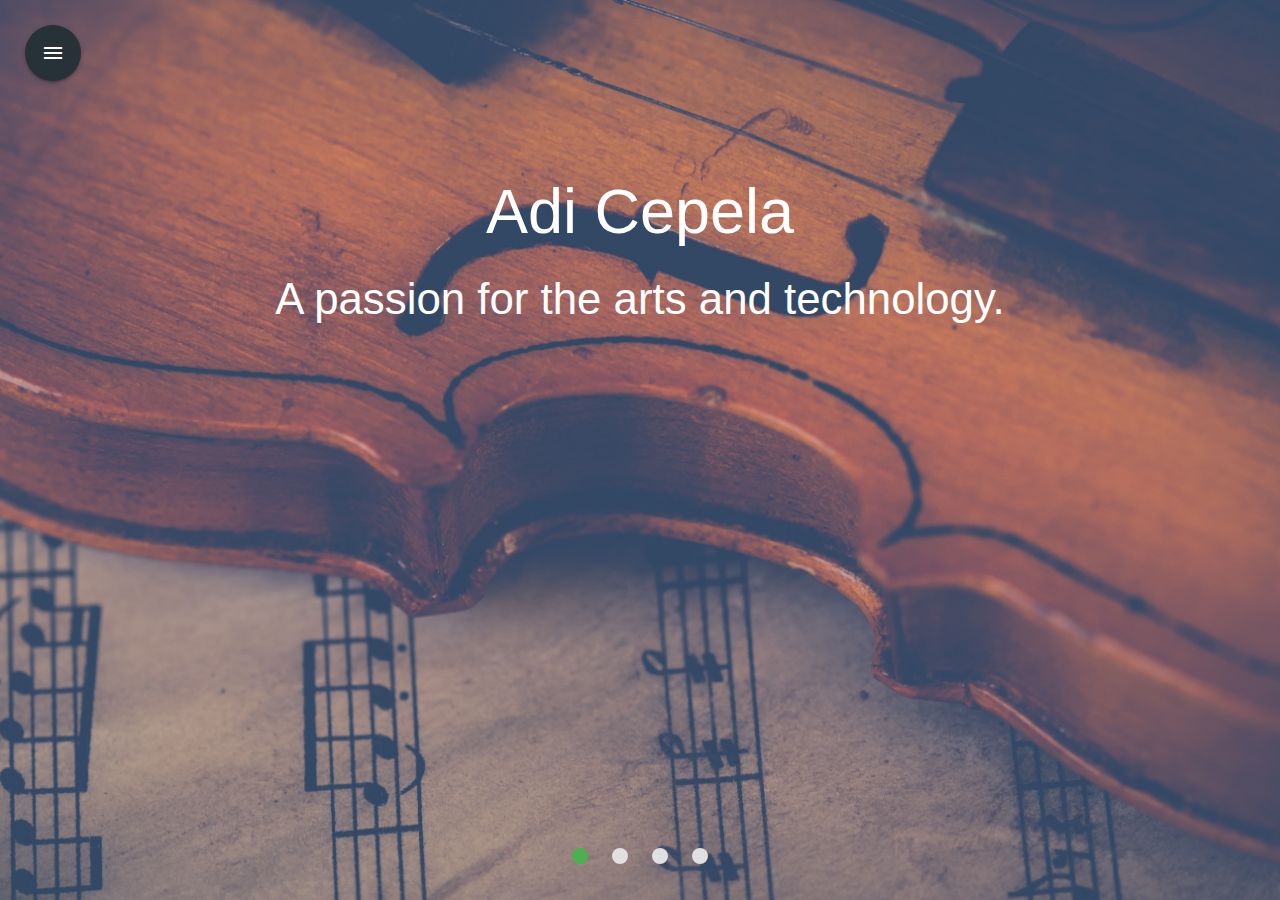
<file: index.html>
<!DOCTYPE html>
<html lang="en">

    <head>
        <meta charset="UTF-8">
        <meta name="viewport" content="width=device-width, initial-scale=1.0">
        <meta http-equiv="X-UA-Compatible" content="ie=edge">
        <meta name="google-site-verification" content="CuPzBscTo7TvY9Q8w09wIt7nE0BIONZhTLdfQtQIjII" />
        <title>Adi Cepela</title>

        <!-- Compiled and minified CSS -->
        <link rel="stylesheet" href="https://cdnjs.cloudflare.com/ajax/libs/materialize/1.0.0/css/materialize.min.css">

        <!-- Compiled and minified JavaScript -->
        <script src="https://cdnjs.cloudflare.com/ajax/libs/materialize/1.0.0/js/materialize.min.js"></script>

        <!-- Add Icons from Materialize -->
        <link href="https://fonts.googleapis.com/icon?family=Material+Icons" rel="stylesheet">

        <link rel="stylesheet" href="./assets/css/style.css">

        <link rel="icon" type="image/png" sizes="32x32" href="./assets/images/favicon-32x32.png">

        <!-- Global site tag (gtag.js) - Google Analytics -->
<script async src="https://www.googletagmanager.com/gtag/js?id=UA-163797833-1"></script>
<script>
  window.dataLayer = window.dataLayer || [];
  function gtag(){dataLayer.push(arguments);}
  gtag('js', new Date());

  gtag('config', 'UA-163797833-1');
</script>

        
    </head>

    <body>


        <ul id="slide-out" class="sidenav">
            <li>
                <div class="user-view">
                    <div class="background">
                        <img id="bckground" src="./assets/images/9449c551dfd05d5a343c6b901d7a5522.jpg">
                    </div>
                    <a href="./assets/images/IMAG1105.jpg" target="_blank"><img class="circle" id="profile" src="./assets/images/IMAG1105.jpg"></a>
                <a href="./about.html"><span class="grey-text text-darken-3 name">Adriana (Adi) Cepela</span></a>
                <a href="./contact.html"><span class="grey-text text-darken-3 email">galan1451@gmail.com</span></a>
                </div>
            </li>
            <li><a class="waves-effect" href="./index.html"><i class="material-icons">home</i>Home</a></li>
            <li><a class="waves-effect" href="./about.html"><i class="material-icons">account_circle</i>About</a></li>
            <li><a class="waves-effect" href="./portfolio.html"><i class="material-icons">palette</i>Portfolio</a></li>
            <li><a class="waves-effect" href="./contact.html"><i class="material-icons">mail</i>Contact</a></li>

            <li>
                <div class="divider"></div>
            </li>
            
            <li>
                    <a class="waves-effect" href="https://www.linkedin.com/in/adriana-cepela-8a8463b0/" target="_blank">
                        <img id="linkdin" src="./assets/images/linkedin.jpg">LinkedIn
                    </a>
                </li>
                <li>
                    <a class="waves-effect" href="https://github.com/acepela5" target="_blank">
                        <img id="github" src="./assets/images/github-icon-whiteCat.png">GitHub
                    </a>
                </li>
                <li>
                    <a class="waves-effect" href="./documents/CepelaResume.pdf" target="_blank">
                        <img id="resume" src="./assets/images/resume-icon-png-19036.png">Resume
                    </a>
                </li>

        </ul>

        <a id="button" href="#" data-target="slide-out"
            class="sidenav-trigger blue-grey darken-4 btn-floating btn-large show-on-large"><i
                class="material-icons">menu</i></a>

        <div class="row">
            <div class="col-sm12">
                <div class="slider fullscreen"> 
                    <ul class="slides">
                        <li>
                            <img src="./assets/images/classic-classical-music-indoors-697672.jpg">
                            <div class="caption center-align">
                                <h1 class="light gery-text text-lighten-3">Adi Cepela</h1>
                                <h3 class="light gery-text text-lighten-3">A passion for the arts and technology.</h3>
                            </div>
                        </li>
                        <li>
                            <img src="./assets/images/close-up-coding-contemporary-1342460.jpg">
                            <div class="caption right-align">
                                <h1 class="light gery-text text-lighten-3">Adi Cepela</h1>
                                <h3 class="light grey-text text-lighten-3">From music to coding</h3>
                            </div>
                        </li>
                        <li>
                            <img src="./assets/images/architecture-building-buildings-1687314.jpg">
                            <div class="caption left-align">
                                <h1>Adi Cepela</h1>
                                <h3 class="light grey-text text-lighten-3">Wandering through<br> the jungles of code.
                                </h3>
                            </div>
                        </li>
                        <li>
                            <img src="./assets/images/beautiful-blooming-bouquet-1083822.jpg">
                            <div class="caption center-align">
                                <h1>Adi Cepela</h1>
                                <h3 class="light grey-text text-lighten-3">Making the world prettier, one website at a
                                    time.
                                </h3>
                            </div>
                        </li>
                    </ul>
                </div>
            </div>
        </div>


        <!-- jquery -->
        <script src="https://cdnjs.cloudflare.com/ajax/libs/jquery/3.2.1/jquery.min.js"></script>
        <!-- Compiled and minified JavaScript -->
        <script src="https://cdnjs.cloudflare.com/ajax/libs/materialize/1.0.0/js/materialize.min.js"></script>

        <script src="./assets/javascript/app.js"></script>

    </body>

</html>
</file>
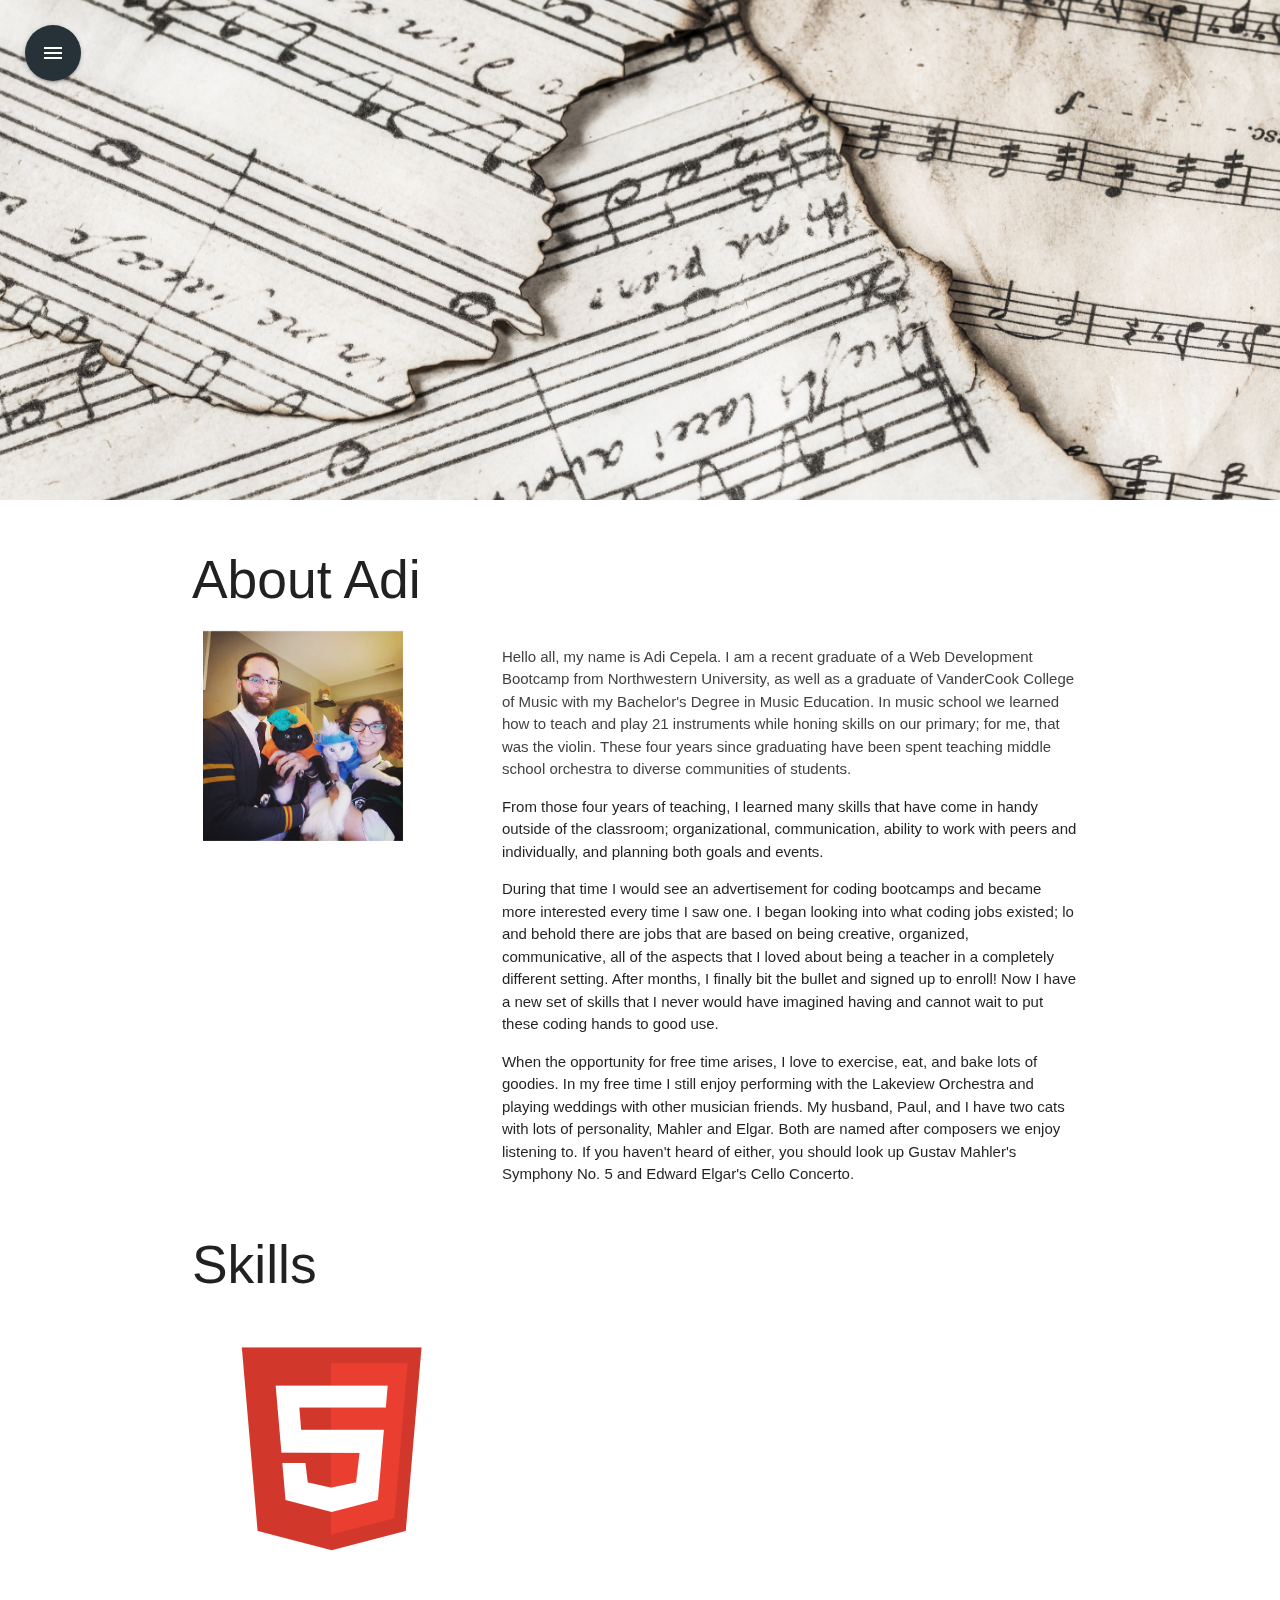
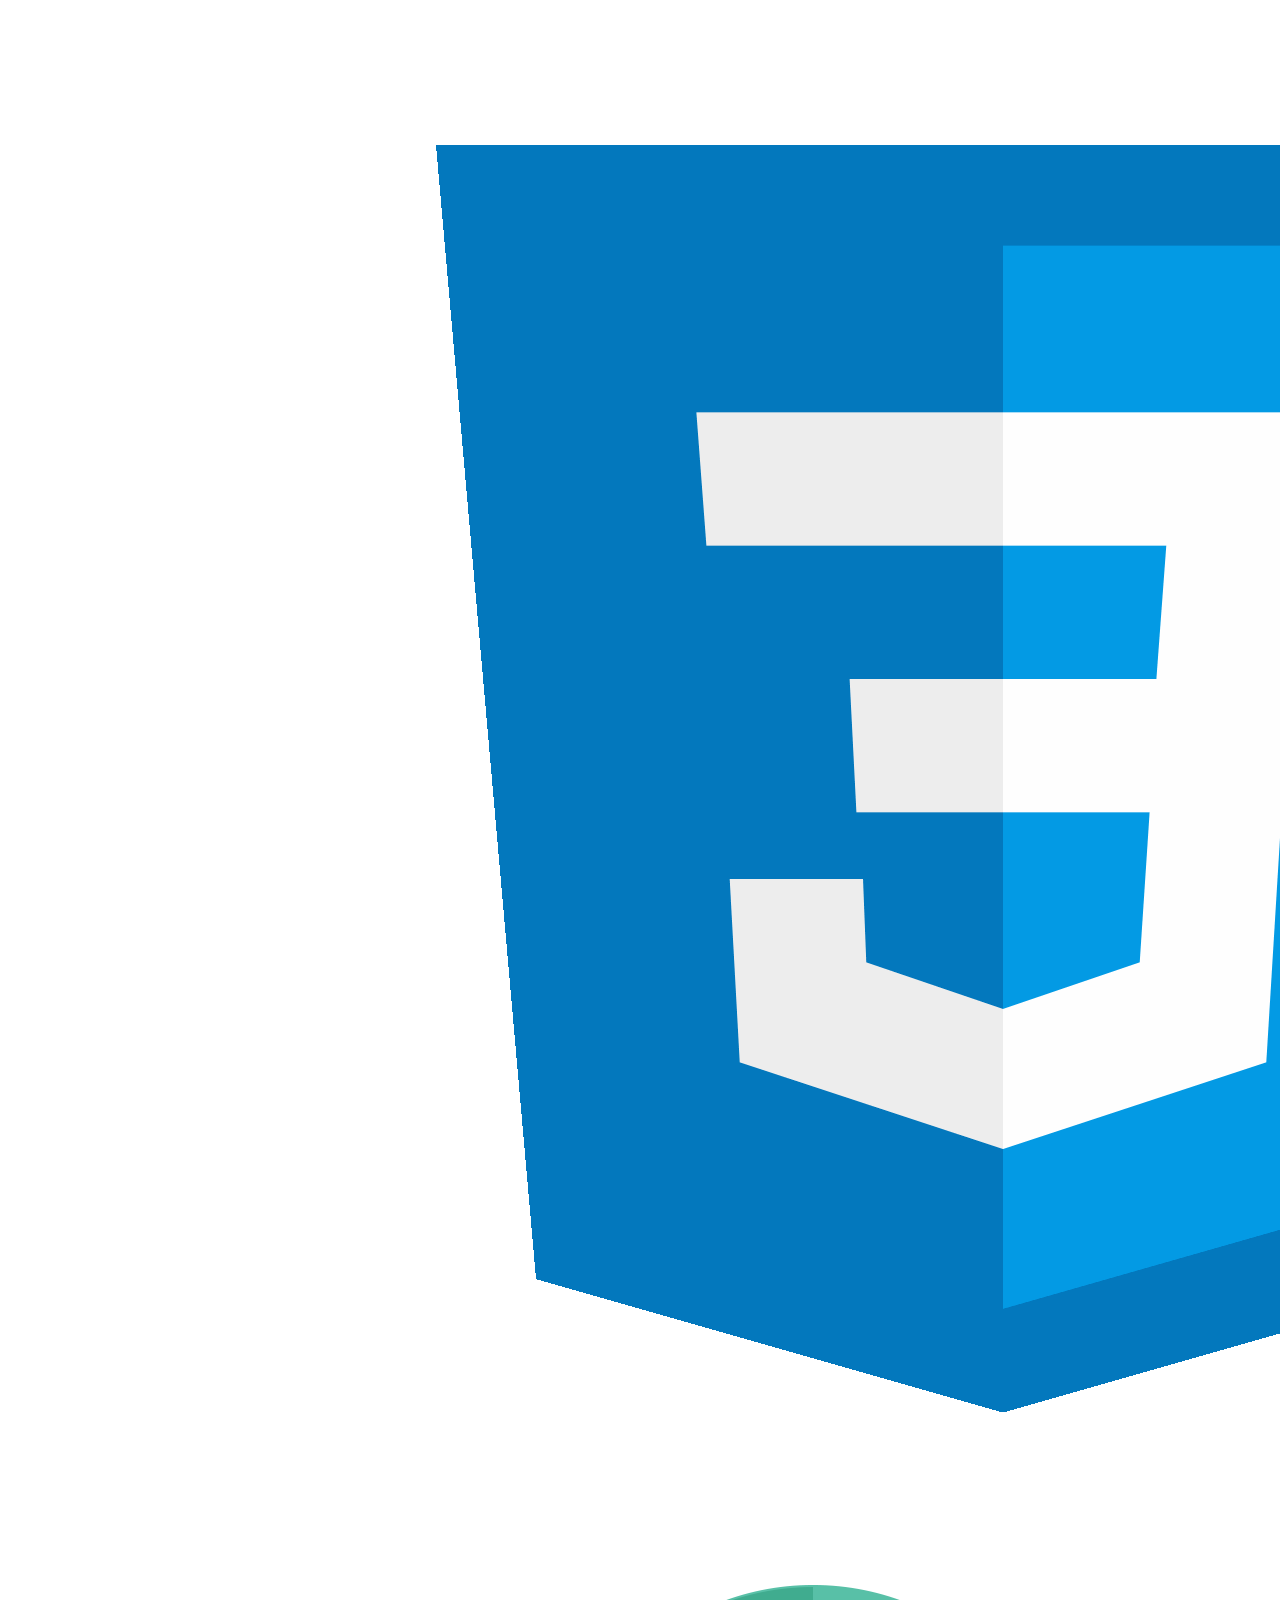
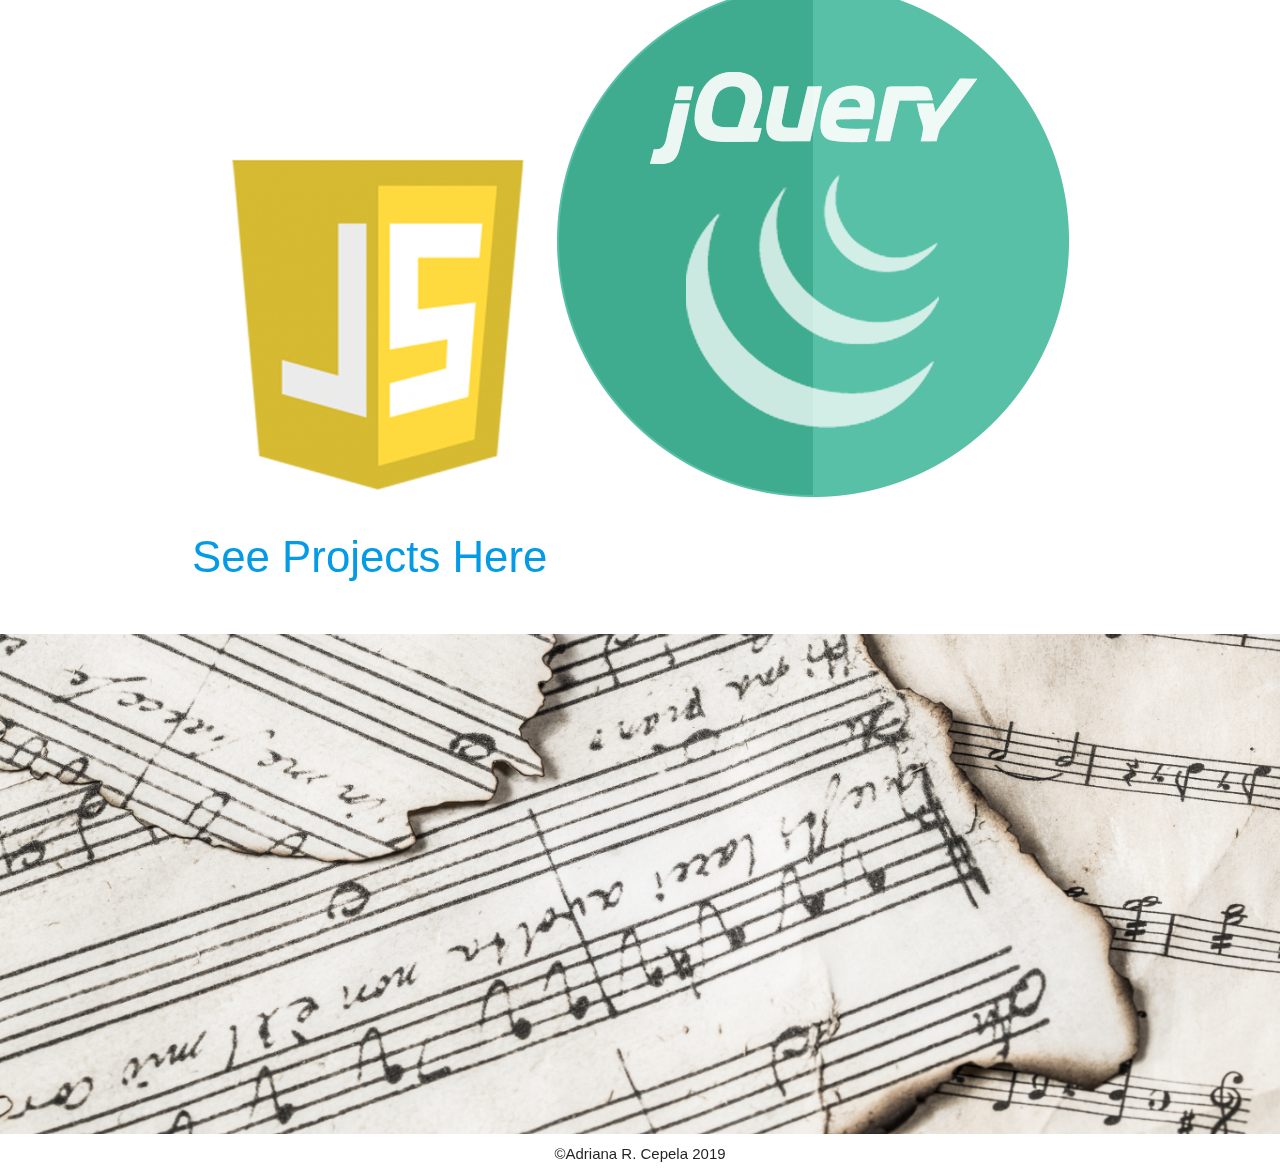
<file: about.html>
<!DOCTYPE html>
<html lang="en">

    <head>
        <meta charset="UTF-8">
        <meta name="viewport" content="width=device-width, initial-scale=1.0">
        <meta http-equiv="X-UA-Compatible" content="ie=edge">
        <title>About</title>

        <link rel="stylesheet" href="./assets/css/style.css">

        <!-- Compiled and minified CSS -->
        <link rel="stylesheet" href="https://cdnjs.cloudflare.com/ajax/libs/materialize/1.0.0/css/materialize.min.css">

        <!-- Compiled and minified JavaScript -->
        <script src="https://cdnjs.cloudflare.com/ajax/libs/materialize/1.0.0/js/materialize.min.js"></script>

        <!-- Add Icons from Materialize -->
        <link href="https://fonts.googleapis.com/icon?family=Material+Icons" rel="stylesheet">

        <link rel="icon" type="image/png" sizes="32x32" href="./assets/images/favicon-32x32.png">

    </head>

    <body>

        <ul id="slide-out" class="sidenav">
            <li>
                <div class="user-view">
                    <div class="background">
                        <img id="bckground" src="./assets/images/9449c551dfd05d5a343c6b901d7a5522.jpg">
                    </div>
                    <a href="./assets/images/IMAG1105.jpg" target="_blank"><img class="circle" id="profile" src="./assets/images/IMAG1105.jpg"></a>
                    <a href="./about.html"><span class="grey-text text-darken-3 name">Adriana (Adi) Cepela</span></a>
                    <a href="./contact.html"><span class="grey-text text-darken-3 email">galan1451@gmail.com</span></a>
                </div>
            </li>
            <li><a class="waves-effect" href="./index.html"><i class="material-icons">home</i>Home</a></li>
            <li><a class="waves-effect" href="./about.html"><i class="material-icons">account_circle</i>About</a></li>
            <li><a class="waves-effect" href="./portfolio.html"><i class="material-icons">palette</i>Portfolio</a></li>
            <li><a class="waves-effect" href="./contact.html"><i class="material-icons">mail</i>Contact</a></li>

            <li>
                <div class="divider"></div>
            </li>

            <li>
                <a class="waves-effect" href="https://www.linkedin.com/in/adriana-cepela-8a8463b0/" target="_blank">
                    <img id="linkdin" src="./assets/images/linkedin.jpg">LinkedIn
                </a>
            </li>
            <li>
                <a class="waves-effect" href="https://github.com/acepela5" target="_blank">
                    <img id="github" src="./assets/images/github-icon-whiteCat.png">GitHub
                </a>
            </li>
            <li>
                <a class="waves-effect" href="./documents/tech_resume.pdf" target="_blank">
                    <img id="resume" src="./assets/images/resume-icon-png-19036.png">Resume
                </a>
            </li>

        </ul>

        <a id="button" href="#" data-target="slide-out"
            class="sidenav-trigger blue-grey darken-4 btn-floating btn-large show-on-large"><i
                class="material-icons">menu</i></a>

        <div class="parallax-container">
            <div class="parallax"><img id="aboutPic1" src="./assets/images/musicnotes.jpg"></div>
        </div>
        <div class="section white">
            <div id="aboutPage" class="row container">
                <h2 class="header">About Adi</h2>
                <div class="row">
                    <div class="col s12 m4">
                        <img class="materialboxed" width="200" src="./assets/images/family pic.jpg">
                    </div>
                    <div id="aboutText" class="col s12 m8">
                        <p class="grey-text text-darken-3 lighten-3">Hello all, my name is Adi Cepela. I am a recent graduate of a Web Development Bootcamp from Northwestern University, as well as a graduate
                            of VanderCook College of Music with my Bachelor's
                            Degree in Music Education.
                            In music school we learned how to teach and play 21 instruments while honing skills on our
                            primary; for me,
                            that was the violin.
                            These four years since graduating have been spent teaching middle school orchestra to
                            diverse
                            communities of students.
                        </p>
                        <p>
                            From those four years of teaching, I learned many skills that have come in handy outside of the classroom; organizational, communication, ability to work with peers and individually, and planning both goals and events. 
                        </p>
                        <p>
                            During that time I would see an advertisement for coding bootcamps and became more interested every time I saw one. I began looking into what coding jobs existed; lo and behold there are jobs that are based on being creative, organized, communicative, all of the aspects that I loved about being a teacher in a completely different setting. After months, I finally bit the bullet and signed up to enroll! Now I have a new set of skills that I never would have imagined having and cannot wait to put these coding hands to good use. 
                        </p>
                        <p>When the opportunity for free time arises, I love to exercise, eat, and bake lots of goodies. In my free time I
                            still enjoy
                            performing with the Lakeview Orchestra and playing weddings with other musician friends.
                            My husband, Paul, and I have two cats with lots of personality, Mahler and Elgar. Both are
                            named after
                            composers we enjoy listening to. If you haven't heard of either, you should look up Gustav
                            Mahler's
                            Symphony No. 5 and Edward Elgar's Cello Concerto.
                        </p>
                    </div>
                </div>
                        <h2>Skills</h2>
<div class="row">
    <div class="col s1 l12">
                        
<img class="iconImg1" src="./assets/images/icon-html5-7.jpg" alt="html5">
<img class="iconImg1" src="./assets/images/css-3-icon-21.jpg" alt="css3">
<img class="iconImg" src="./assets/images/javascript-icon-png-23.jpg" alt="javascript">
<img class="iconImg" src="./assets/images/jquery-icon-2.jpg" alt="jquery">


                    </div>
                    </div>
                <a href="./portfolio.html"><h3>See Projects Here</h3></a>    
                
            </div>

        </div>
        <!-- </div> -->
        <div class="parallax-container">
            <div class="parallax"><img id="aboutPic1" src="./assets/images/musicnotes.jpg"></div>
        </div>

        <div class="footer">&copy;Adriana R. Cepela 2019</div>


        <!-- jquery -->
        <script src="https://cdnjs.cloudflare.com/ajax/libs/jquery/3.2.1/jquery.min.js"></script>
        <!-- Compiled and minified JavaScript -->
        <script src="https://cdnjs.cloudflare.com/ajax/libs/materialize/1.0.0/js/materialize.min.js"></script>

        <script src="./assets/javascript/app.js"></script>

    </body>

</html>
</file>
<file: assets/css/style.css>
#email, #name {
    width: 400px;
}

#emailImg, #contactPic {
    width: 20%;
    height: 800px;
}

.footer {
    height: 40px;
    display: flex;
    align-items: center;
    justify-content: center;
}

#profile {
    width:70px;
    height: 100px;
}

#bckground {
    height: 500px;
}

#linkdin {
    height: 25px;
    width: 25px;
}

#github {
    height: 30px;
}

.parallax {
    min-height: 100px;
}

#aboutPic1 {
    width: 25px;
    height: 800px;
}

#codePic {
    width: 25px;
    height: 800px;
}

#button {
    position: absolute;
    z-index: 7;
    left: 25px;
    top: 25px;
}
</file>
